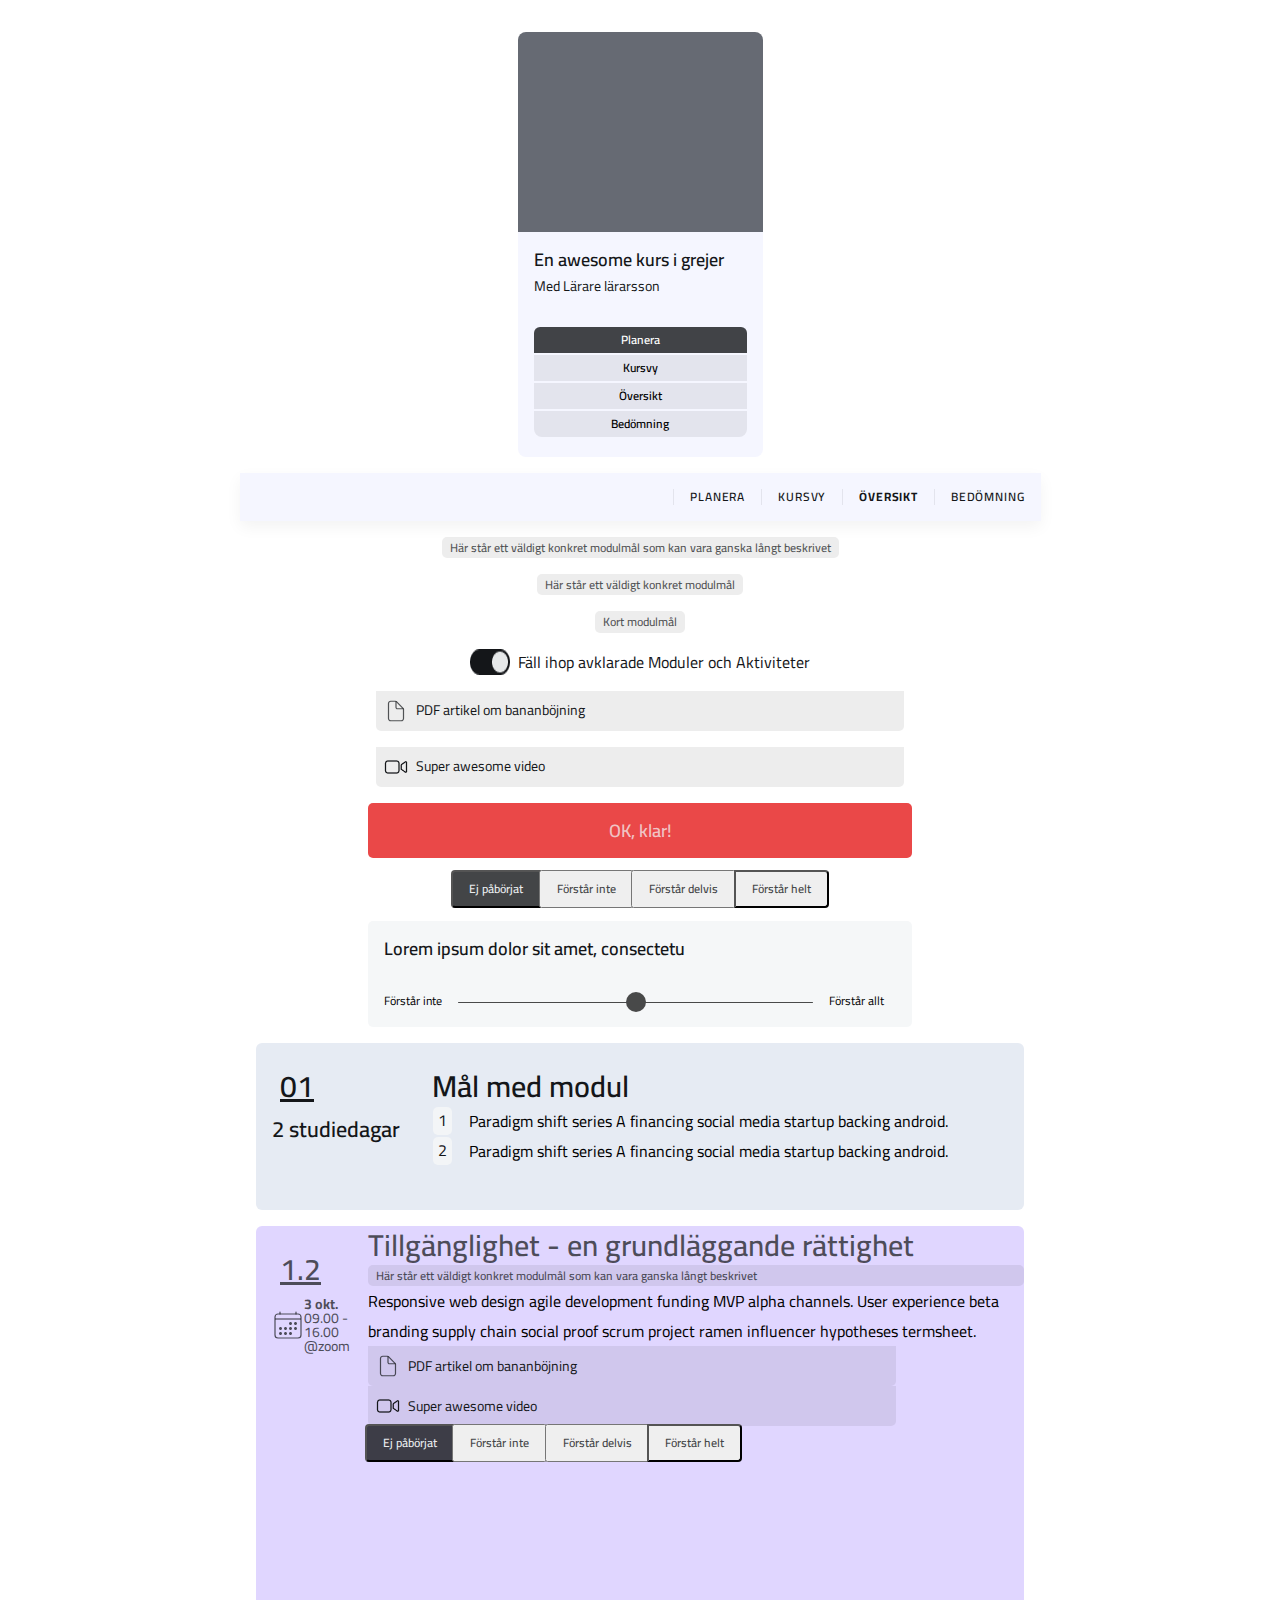
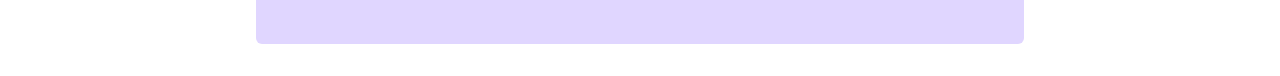
<file: Components/index.html>
<!DOCTYPE html>
<html lang="en">

<head>
    <meta charset="UTF-8">
    <meta http-equiv="X-UA-Compatible" content="IE=edge">
    <meta name="viewport" content="width=device-width, initial-scale=1.0">
    <title>Components</title>
    <link rel="stylesheet" href="style.css">
</head>

<body>

    <!-- EXERCISE 1 -->
    <!-- ---CARD ---  -->

    <article class="card">
        <section class="card__img"></section>
        <section class="card__text">
            <h2 class="card__heading">En awesome kurs i grejer</h2>
            <p class="card__paragraph">Med Lärare lärarsson</p>
            <nav class="card__navigation">
                <button class="card__button card__button_top">Planera</button>
                <button class="card__button ">Kursvy</button>
                <button class="card__button ">Översikt</button>
                <button class="card__button card__button__bottom">Bedömning</button>
            </nav>
        </section>
    </article>


<!-- EXERCISE 2 -->
<!-- TOP BAR  -->

<nav class="topbar__navigation">
    <button class="topbar__button">Planera</button>
    <button class="topbar__button">Kursvy</button>
    <button class="topbar__button bold">Översikt</button>
    <button class="topbar__button">Bedömning</button>
</nav>

<!-- TEXT  -->

<!-- LONG  -->
<section class="text__modul">
    <p>Här står ett väldigt konkret modulmål som kan vara ganska långt beskrivet</p>
</section>

<!-- MEDIUM  -->
<section class="text__modul">
    <p>Här står ett väldigt konkret modulmål</p>
</section>

<!-- SHORT  -->
<section class="text__modul">
    <p>Kort modulmål</p>
</section>

<!-- BUTTONS  -->

<figure class="toggle__img">
    <img src="/images/input toggle.png" alt="toggle">
    <figcaption class="toggle__text">Fäll ihop avklarade Moduler och Aktiviteter</figcaption>
</figure>

<figure class="article__img">
    <img src="/images/document-outline.svg" alt="dokument">
    <figcaption>PDF artikel om bananböjning</figcaption>
</figure>

<figure class="article__img">
    <img src="/images/videocam-outline.png" alt="videocam">
    <figcaption>Super awesome video</figcaption>
</figure>

<button class="finnished">OK, klar!</button>

<nav class="understand">
    <button class="understand__button">Ej påbörjat</button>
    <button class="understand__button">Förstår inte</button>
    <button class="understand__button">Förstår delvis</button>
    <button class="understand__button">Förstår helt</button>
</nav>

<article class="slider">
    <h4 class="slider__heading"> Lorem ipsum dolor sit amet, consectetu</h4>
    <section class="slider__text">
    <p class="slider__paragraph">Förstår inte</p>
    <input class="slider__input" type="range" min="0" max="10">
    <p class="slider__paragraph">Förstår allt</p>
    </section>
</article>

<!-- MODULER  -->

<article class="module__small">
    <section class="module__small_left">
        <h2 class="module__small-heading underline">01</h2>
        <h3 class="module__small-h3">2 studiedagar</h3>
    </section>
    <section class="module__small_right">
        <h2 class="module__small-heading">Mål med modul</h2>
        <div class="module__small_right-container">
            <p class="module__small_right-container-p">1</p>
            <p>Paradigm shift series A financing social media startup backing android.</p>
        </div>
        <div class="module__small_right-container">
            <p class="module__small_right-container-p">2</p>
            <p>Paradigm shift series A financing social media startup backing android.</p>
        </div>
    </section>
</article>

<article class="module-big">
    <aside class="module-big__aside">
        <h2 class="module-big__heading underline">1.2</h2>
        <section class="module-big__calender">
            <img src="/images/calendar-outline.svg" alt="calendar-outline">
            <div>
                <p><span class="bold">3 okt. </span>09.00 - 16.00</p>
                <p>@zoom</p>
            </div>
        </section>
    </aside>
    <section>
        <h2 class="module-big__heading">Tillgänglighet - en grundläggande rättighet</h2>
        <section class="text__modul">
            <p>Här står ett väldigt konkret modulmål som kan vara ganska långt beskrivet</p>
        </section>
        <p>Responsive web design agile development funding MVP alpha channels. 
            User experience beta branding supply chain social proof 
            scrum project ramen influencer hypotheses termsheet.</p>
            <figure class="article__img">
                <img src="/images/document-outline.svg" alt="dokument">
                <figcaption>PDF artikel om bananböjning</figcaption>
            </figure>
           
            <figure class="article__img">
                <img src="/images/videocam-outline.png" alt="videocam">
                <figcaption>Super awesome video</figcaption>
            </figure>
            <nav class="understand">
                <button class="understand__button">Ej påbörjat</button>
                <button class="understand__button">Förstår inte</button>
                <button class="understand__button">Förstår delvis</button>
                <button class="understand__button">Förstår helt</button>
            </nav>
            

    </section>
</article>

</body>

</html>
</file>
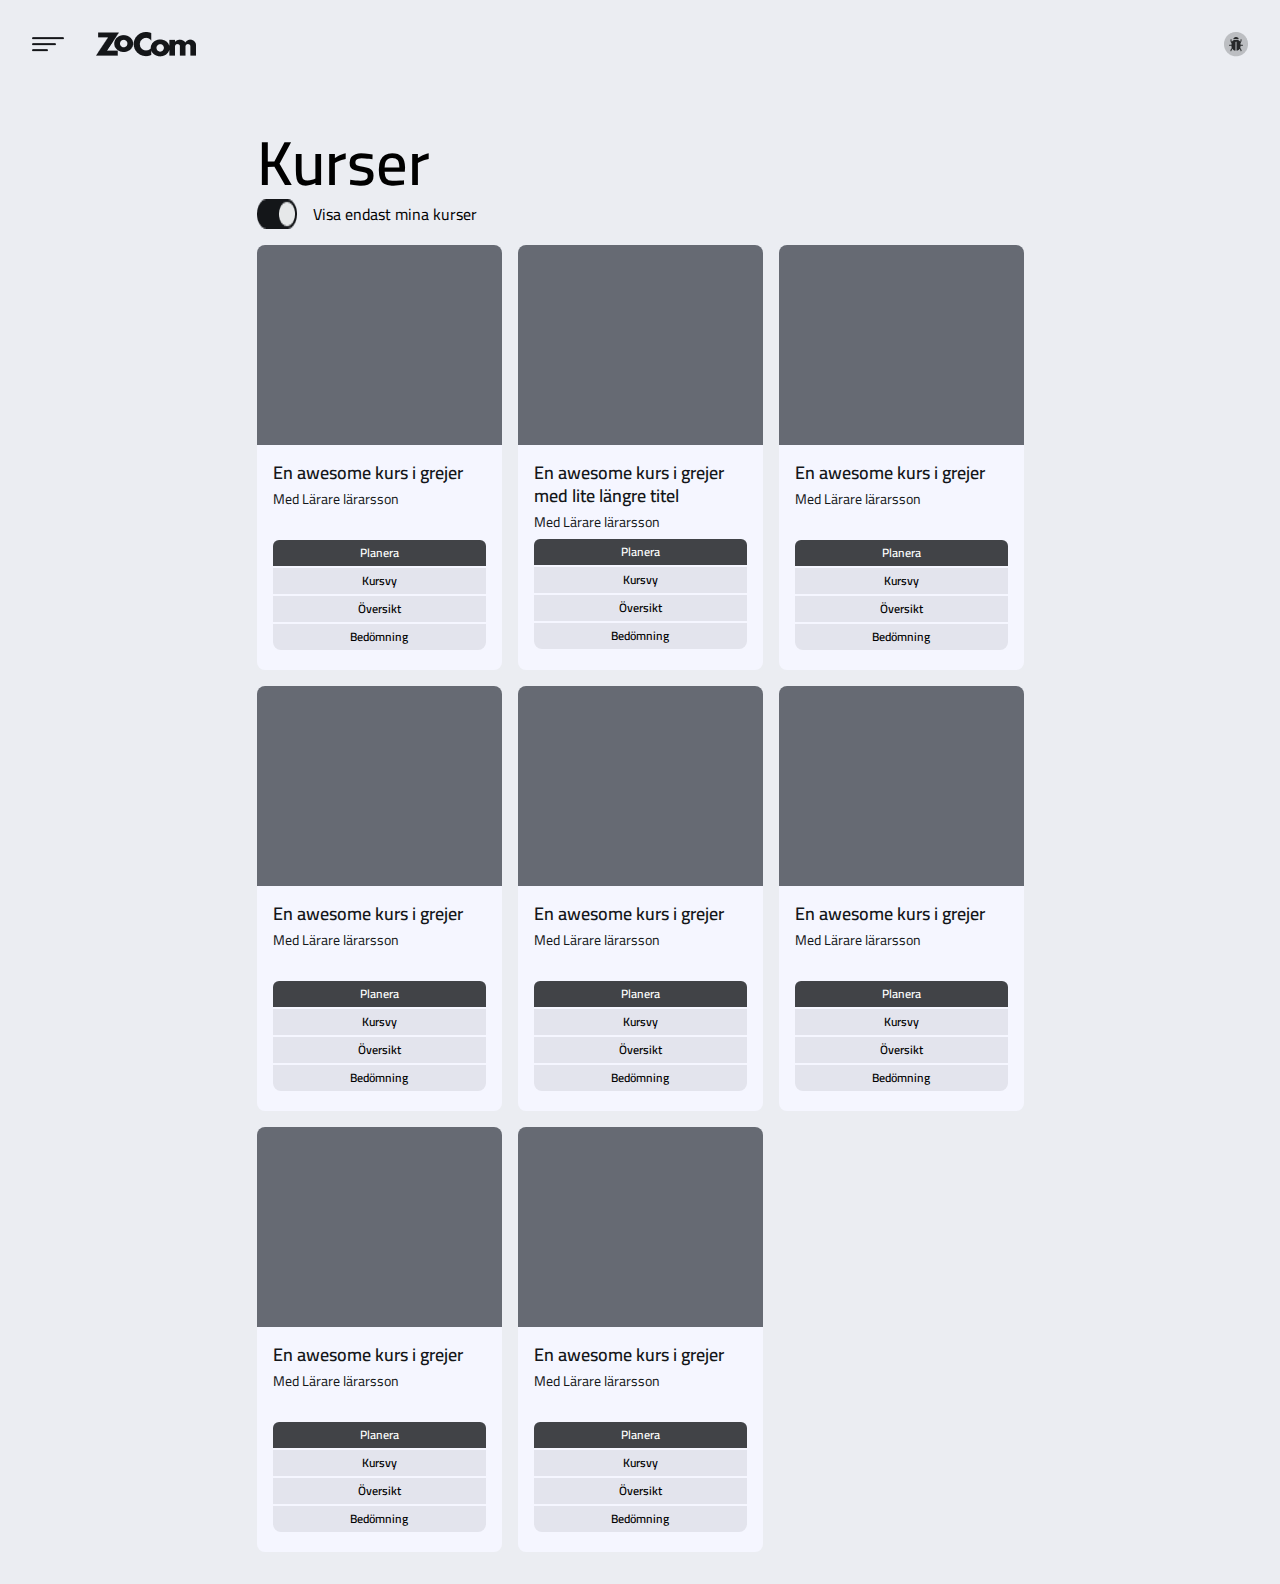
<file: Exercise 1/index.html>
<!DOCTYPE html>
<html lang="en">

<head>
    <meta charset="UTF-8">
    <meta http-equiv="X-UA-Compatible" content="IE=edge">
    <meta name="viewport" content="width=device-width, initial-scale=1.0">
    <title>exercise 1</title>
    <link rel="stylesheet" href="style.css">

</head>

<body>

    <nav class="top__nav">
        <figure>
            <img src="/images/topbar.png" alt="topbar">
        </figure>
        <figure>
            <img src="/images/bug.png" alt="bug">
        </figure>
    </nav>

    <div class="wrapper">
        <main class="cards">
            <section class="header">
                <h1 class="header__heading">Kurser</h1>
                <figure class="header__img">
                    <img src="/images/input toggle.png" alt="toggle">
                    <figcaption class=" header__text">Visa endast mina kurser</figcaption>
                </figure>
            </section>

            <article class="card">
                <section class="card__img"></section>
                <section class="card__text">
                    <h2 class="card__heading">En awesome kurs i grejer med lite längre titel</h2>
                    <p class="card__paragraph card__paragraph__long">Med Lärare lärarsson</p>
                    <nav class="card__navigation">
                        <button class="card__button card__button_top">Planera</button>
                        <button class="card__button ">Kursvy</button>
                        <button class="card__button ">Översikt</button>
                        <button class="card__button card__button__bottom">Bedömning</button>
                    </nav>
                </section>
            </article>
            <article class="card">
                <section class="card__img"></section>
                <section class="card__text">
                    <h2 class="card__heading">En awesome kurs i grejer</h2>
                    <p class="card__paragraph">Med Lärare lärarsson</p>
                    <nav class="card__navigation">
                        <button class="card__button card__button_top">Planera</button>
                        <button class="card__button ">Kursvy</button>
                        <button class="card__button ">Översikt</button>
                        <button class="card__button card__button__bottom">Bedömning</button>
                    </nav>
                </section>
            </article>
            <article class="card">
                <section class="card__img"></section>
                <section class="card__text">
                    <h2 class="card__heading">En awesome kurs i grejer</h2>
                    <p class="card__paragraph">Med Lärare lärarsson</p>
                    <nav class="card__navigation">
                        <button class="card__button card__button_top">Planera</button>
                        <button class="card__button ">Kursvy</button>
                        <button class="card__button ">Översikt</button>
                        <button class="card__button card__button__bottom">Bedömning</button>
                    </nav>
                </section>
            </article>
            <article class="card">
                <section class="card__img"></section>
                <section class="card__text">
                    <h2 class="card__heading">En awesome kurs i grejer</h2>
                    <p class="card__paragraph">Med Lärare lärarsson</p>
                    <nav class="card__navigation">
                        <button class="card__button card__button_top">Planera</button>
                        <button class="card__button ">Kursvy</button>
                        <button class="card__button ">Översikt</button>
                        <button class="card__button card__button__bottom">Bedömning</button>
                    </nav>
                </section>
            </article>
            <article class="card">
                <section class="card__img"></section>
                <section class="card__text">
                    <h2 class="card__heading">En awesome kurs i grejer</h2>
                    <p class="card__paragraph">Med Lärare lärarsson</p>
                    <nav class="card__navigation">
                        <button class="card__button card__button_top">Planera</button>
                        <button class="card__button ">Kursvy</button>
                        <button class="card__button ">Översikt</button>
                        <button class="card__button card__button__bottom">Bedömning</button>
                    </nav>
                </section>
            </article>
            <article class="card">
                <section class="card__img"></section>
                <section class="card__text">
                    <h2 class="card__heading">En awesome kurs i grejer</h2>
                    <p class="card__paragraph">Med Lärare lärarsson</p>
                    <nav class="card__navigation">
                        <button class="card__button card__button_top">Planera</button>
                        <button class="card__button ">Kursvy</button>
                        <button class="card__button ">Översikt</button>
                        <button class="card__button card__button__bottom">Bedömning</button>
                    </nav>
                </section>
            </article>
            <article class="card">
                <section class="card__img"></section>
                <section class="card__text">
                    <h2 class="card__heading">En awesome kurs i grejer</h2>
                    <p class="card__paragraph">Med Lärare lärarsson</p>
                    <nav class="card__navigation">
                        <button class="card__button card__button_top">Planera</button>
                        <button class="card__button ">Kursvy</button>
                        <button class="card__button ">Översikt</button>
                        <button class="card__button card__button__bottom">Bedömning</button>
                    </nav>
                </section>
            </article>
            <article class="card">
                <section class="card__img"></section>
                <section class="card__text">
                    <h2 class="card__heading">En awesome kurs i grejer</h2>
                    <p class="card__paragraph">Med Lärare lärarsson</p>
                    <nav class="card__navigation">
                        <button class="card__button card__button_top">Planera</button>
                        <button class="card__button ">Kursvy</button>
                        <button class="card__button ">Översikt</button>
                        <button class="card__button card__button__bottom">Bedömning</button>
                    </nav>
                </section>
            </article>
        </main>
    </div>
</body>

</html>
</file>
<file: Components/style.css>
@import url('https://fonts.googleapis.com/css2?family=Cairo:wght@200;300;400;500;600;700;800;900&family=EB+Garamond:ital,wght@0,400;0,700;1,400&family=Fira+Sans&family=Frank+Ruhl+Libre&family=Lato:wght@400;700&family=Open+Sans:wght@400;700;800&family=PT+Sans&family=Poppins:wght@300;400;600;700;800&family=Roboto+Mono&display=swap');

* {
    box-sizing: border-box;
    margin: 0;
    padding: 0;
}

body {
    display: flex;
    flex-direction: column;
    align-items: center;
    justify-content: center;

    margin-top: 2rem;
    gap: 1rem
    ;
}

/* EXERCISE 1 */

.card {
    font-family: "cairo";
}

.card__img {
    width: 245px;
    height: 200px;
    background: #666A73;
    border-radius: 8px 8px 0px 0px;
}

.card__text {
    width: 245px;
    height: 225px;
    background: #F5F6FF;
    border-radius: 0px 0px 8px 8px;
}

.card__heading {
    font-weight: 600;
    font-size: 18px;
    line-height: 23px;
    color: #141619;
    padding: 1rem 0rem 0rem 1rem;
}

.card__paragraph {
    font-weight: 400;
    font-size: 14px;
    line-height: 21px;
    color: #141619;
    padding: 0.3rem 1rem;
    margin-bottom: 1.5rem;
}

.card__navigation {
    display: flex;
    flex-direction: column;
    align-items: center;
}

.card__button {
    font-family: "cairo";
    font-weight: 600;
    font-size: 12px;
    line-height: 18px;
    display: flex;
    align-items: center;
    justify-content: center;
    width: 213px;
    height: 26px;
    border: none;
    background-color: rgba(20, 22, 25, 0.08);    
    margin: 1px;
    cursor: pointer;
}


.card__button_top {
    background-color: rgba(20, 22, 25, 0.8);
    border-radius: 6px 6px 0px 0px;
    color: white;
}

.card__button__bottom {
    border-radius: 0px 0px 8px 8px;
}

/* EXERCISE 2 */

.topbar__navigation {
    width: 801px;
    height: 48px;
    display: flex;
    flex-direction: row;
    justify-content: flex-end;
    align-items: center;
    padding: 1rem;
    background-color: #F5F6FF;
    box-shadow: 0px 6px 16px rgba(0, 0, 0, 0.05);
    gap: 1rem;
}

.topbar__button {
    display: flex;
    align-items: center;
    font-family: 'Cairo';
    font-weight: 600;
    font-size: 12px;
    line-height: 16px;
    letter-spacing: 0.07em;
    text-transform: uppercase;
    color: #141619;
    background-color: #F5F6FF;
    border: none;
    border-left: 1px solid rgba(20, 22, 25, 0.08);
    padding-left: 1rem;
    cursor: pointer;
}

/* TEXT  */

.text__modul {
    font-family: 'Cairo';
    font-style: normal;
    font-weight: 600;
    font-size: 12px;
    line-height: 18px;
    color: rgba(20, 22, 25, 0.72);
    background: rgba(20, 22, 25, 0.08);
    border-radius: 5px;
    padding: 0.1rem 0.5rem;
}

/* BUTTONS  */

.toggle__img {
    display: flex;
    font-family: 'Cairo';
    font-weight: 400;
    font-size: 16px;
    line-height: 26px;
    color: #141619;
    gap: 0.5rem;
}

.article__img {
    font-family: 'Cairo';
    font-weight: 400;
    font-size: 14px;
    line-height: 150%;
    display: flex;
    align-items: center;
    color: #141619;
    gap: 0.5rem;
    background: rgba(20, 22, 25, 0.08);
    border-radius: 0px 0px 5px 5px;
    width: 528px;
    padding: 0.5rem;
}

.finnished {
    width: 544px;
    height: 55px;
    background: #EA4848;
    border-radius: 5px;
    border: none;
    font-family: 'Cairo';
    font-weight: 600;
    font-size: 18px;
    line-height: 23px;
    color: rgba(243, 245, 247, 0.72);
}

.understand__button {
    font-family: 'Cairo';
    font-style: normal;
    font-weight: 600;
    font-size: 12px;
    line-height: 18px;
    color: rgba(20, 22, 25, 0.8);
    padding: 0.5rem 1rem;
    margin: -0.2rem;
    cursor: pointer;
}

.understand__button:nth-child(1) {
    color: rgba(243, 245, 247, 0.94);
    background-color: rgba(20, 22, 25, 0.8);
    border-radius: 4px 0px 0px 4px;
}
.understand__button:nth-child(4) {
    border-radius: 0px 4px 4px 0px;
    border: n;
}

.slider {
    font-family: 'cairo';
    width: 544px;
    height: 106px;
    background: rgba(243, 245, 246, 0.8);
    border-radius: 5px;
    width: 544px;
}

.slider__heading {
    font-family: 'cairo';
    font-weight: 600;
    font-size: 18px;
    line-height: 23px;
    color: #141619;
    margin: 1rem;
}

.slider__text {
    display: flex;
}

.slider__paragraph {
    margin: 1rem;
    font-family: 'cairo';
    font-weight: 400;
    font-size: 12px;
    line-height: 18px;

}

.slider__input {
    margin-top: 1.6rem;
    -webkit-appearance: none;
    width: 355px;
    height: 1px;
    border-radius: 5px;  
    background: black;
    outline: none;
    opacity: 0.7;
    -webkit-transition: .2s;
    transition: opacity .2s;
  }
  
  .slider__input::-webkit-slider-thumb {
    -webkit-appearance: none;
    appearance: none;
    width: 20px;
    height: 20px;
    border-radius: 50%; 
    background: black;
    cursor: pointer;
  }
  
  .slider__input::-moz-range-thumb {
    width: 20px;
    height: 20px;
    border-radius: 50%;
    background: black;
    cursor: pointer;
  }

  /* MODULER  */

/* SMALL  */

.module__small {
    display: flex;
    padding: 16px 16px 32px;
    gap: 32px;
    width: 768px;
    height: 167px;
    background: #E6EBF3;
    border-radius: 6px;
    font-family: 'cairo';
    padding: 1rem;
}

.module__small_left {
    display: flex;
    flex-direction: column;
}
.module__small-heading {
    font-weight: 600;
    font-size: 30px;
    line-height: 39px;
    color: #141619;
}

.underline {
    text-decoration: underline;
    margin: 0.5rem;
}

.module__small-h3 {
    font-family: 'cairo';
    font-style: normal;
    font-weight: 600;
    font-size: 22px;
    line-height: 31px;
    color: #141619;
}

.module__small_right {
    display: flex;
    flex-direction: column;
    margin-top: 0.5rem;
}

.module__small_right-container {
    display: flex;
    gap: 1rem;
    
}

.module__small_right-container-p {
    background: rgba(243, 245, 247, 0.94);
    border-radius: 5px;
    padding: 0px 5px;
    margin: 1px;
    font-weight: 400;
    font-size: 16px;
    line-height: 26px;
    color: #141619;
}

/* BIG  */

.module-big {
    width: 768px;
    height: 418px;
    background: #E0D6FF;
    border-radius: 6px;
    font-family: 'cairo';
    margin-bottom: 2rem;
    display: flex;
}

.module-big__heading {
    font-family: 'Cairo';
    font-style: normal;
    font-weight: 600;
    font-size: 30px;
    line-height: 39px;
    color: rgba(20, 22, 25, 0.72);
}

.module-big__aside {
    display: flex;
    flex-direction: column;
    font-weight: 500;
    font-size: 14px;
    line-height: 14px;  
    color: rgba(20, 22, 25, 0.72);
    margin: 1rem;
}

.module-big__calender {
    display: flex;
}

.bold {
    font-weight: bold;
}
</file>
<file: Exercise 1/style.css>
@import url('https://fonts.googleapis.com/css2?family=Cairo:wght@200;300;400;500;600;700;800;900&family=EB+Garamond:ital,wght@0,400;0,700;1,400&family=Fira+Sans&family=Frank+Ruhl+Libre&family=Lato:wght@400;700&family=Open+Sans:wght@400;700;800&family=PT+Sans&family=Poppins:wght@300;400;600;700;800&family=Roboto+Mono&display=swap');

* {
    box-sizing: border-box;
    margin: 0;
    padding: 0;
}

body {
    height: 100vh;
    background: #EBEDF2;
}

.top__nav {
    margin: 2rem;
    display: flex;
    justify-content: space-between;
}

.header {
    grid-column: 1;
    font-family: "cairo";  
}

.header__heading {
    font-weight: 600;
    font-size: 62px;
    line-height: 74px;
}

.header__img {
    display: flex;
    gap: 1rem;
}

.wrapper {
    display: flex;
    justify-content: center;
}

.cards {
    font-family: "cairo";
    display: grid;
    grid-template-columns: repeat(3,1fr);
    grid-auto-rows: auto;
    gap: 1rem;
    margin: 2rem 0rem;
}

.card {
    grid-column: 1;
}

.card:nth-child(2) {
    grid-column: 2;
    grid-row: 2;
}

.card:nth-child(3) {
    grid-column: 3;
    grid-row: 2;
}

.card:nth-child(4) {
    grid-column: 1;
    grid-row: 3;
}

.card:nth-child(5) {
    grid-column: 2;
    grid-row: 3;
}
.card:nth-child(6) {
    grid-column: 3;
    grid-row: 3;
}
.card:nth-child(7) {
    grid-column: 1;
    grid-row: 4;
}
.card:nth-child(8) {
    grid-column: 2;
    grid-row: 4;
}

.card__img {
    width: 245px;
    height: 200px;
    background: #666A73;
    border-radius: 8px 8px 0px 0px;
}

.card__text {
    width: 245px;
    height: 225px;
    background: #F5F6FF;
    border-radius: 0px 0px 8px 8px;
}

.card__heading {
    font-weight: 600;
    font-size: 18px;
    line-height: 23px;
    color: #141619;
    padding: 1rem 0rem 0rem 1rem;
    width: 213px;
}

.card__paragraph {
    font-weight: 400;
    font-size: 14px;
    line-height: 21px;
    color: #141619;
    padding: 0.3rem 1rem;
    margin-bottom: 1.5rem;
}

.card__paragraph__long {
    margin-bottom: 0rem;
}

.card__navigation {
    display: flex;
    flex-direction: column;
    align-items: center;
}

.card__button {
    font-family: "cairo";
    font-weight: 600;
    font-size: 12px;
    line-height: 18px;
    display: flex;
    align-items: center;
    justify-content: center;
    width: 213px;
    height: 26px;
    border: none;
    background-color: rgba(20, 22, 25, 0.08);    
    margin: 1px;
}

.card__button:hover {
    cursor: pointer;
}

.card__button_top {
    background-color: rgba(20, 22, 25, 0.8);
    border-radius: 6px 6px 0px 0px;
    color: white;
}

.card__button__bottom {
    border-radius: 0px 0px 8px 8px;
}
</file>
